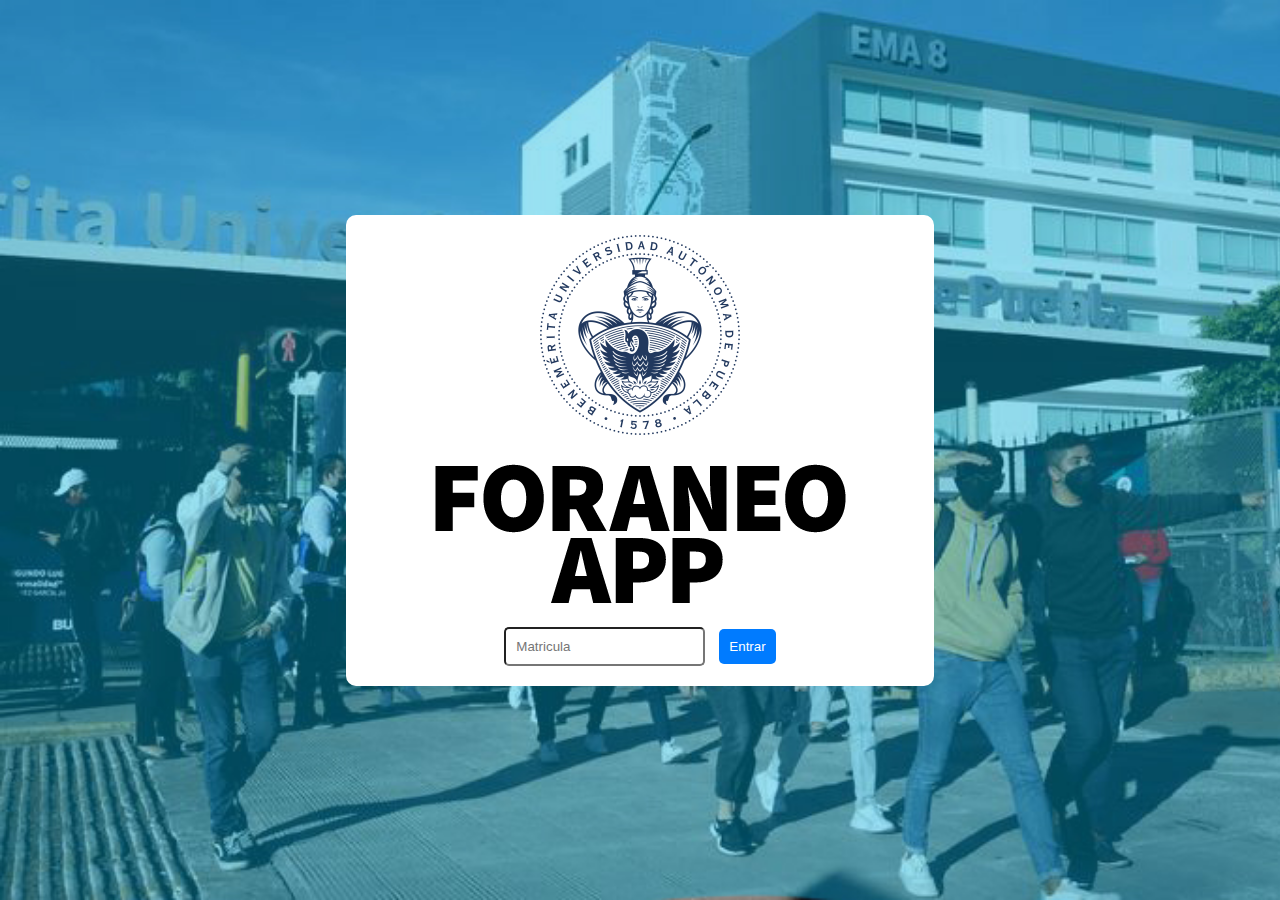
<file: index.html>
<!DOCTYPE html>
<html>
<head>
  <title>Foraneo APP</title>
  <link rel="icon" type="image/x-icon" href="favicon.ico">
  <style>
    body {
      background-image: url('Alumnos.png');
      background-repeat: no-repeat;
      background-attachment: fixed;
      background-size: cover;
      background-color: #00b5e2;
      margin: 0;
      padding: 0;
    }

    .welcome-container {
      display: flex;
      align-items: center;
      justify-content: center;
      height: 100vh;
    }

    .centered-box {
      display: flex;
      flex-direction: column;
      align-items: center;
      justify-content: center;
      background-color: #fff;
      padding: 20px;
      border-radius: 10px;
    }

    .logo {
      width: 200px;
      height: auto;
      margin-bottom: 20px;
    }
    .logo2{
      width: auto;
      height: auto;
      margin-bottom: 20px;

    }

    .search-box {
      display: flex;
      align-items: center;
    }

    .search-box input[type="text"] {
      padding: 10px;
      border-radius: 5px;
      margin-right: 10px;
    }

    .search-box button {
      padding: 10px;
      border: none;
      background-color: #007bff;
      color: #fff;
      border-radius: 5px;
      cursor: pointer;
    }

    .search-box button:hover {
      background-color: #0056b3;
    }
  </style>
</head>
<body>
  <div class="welcome-container">
    <div class="centered-box">   
      <img src="Logo_BUAP3.png" alt="BUAP Logo" class="logo">
      <img src="Logo_FA.png" alt ="BUAP Logo" class="logo2">  
      <div class="search-box">
        <form action="https://foraneo-app.github.io/Foraneo-App/mapa.html">
          <input type="text" id="search-input" placeholder="Matricula">
          <button type="submit" id="search-button">Entrar</button>
        </form>
      </div>
    </div>
  </div>
</body>
</html>
</file>
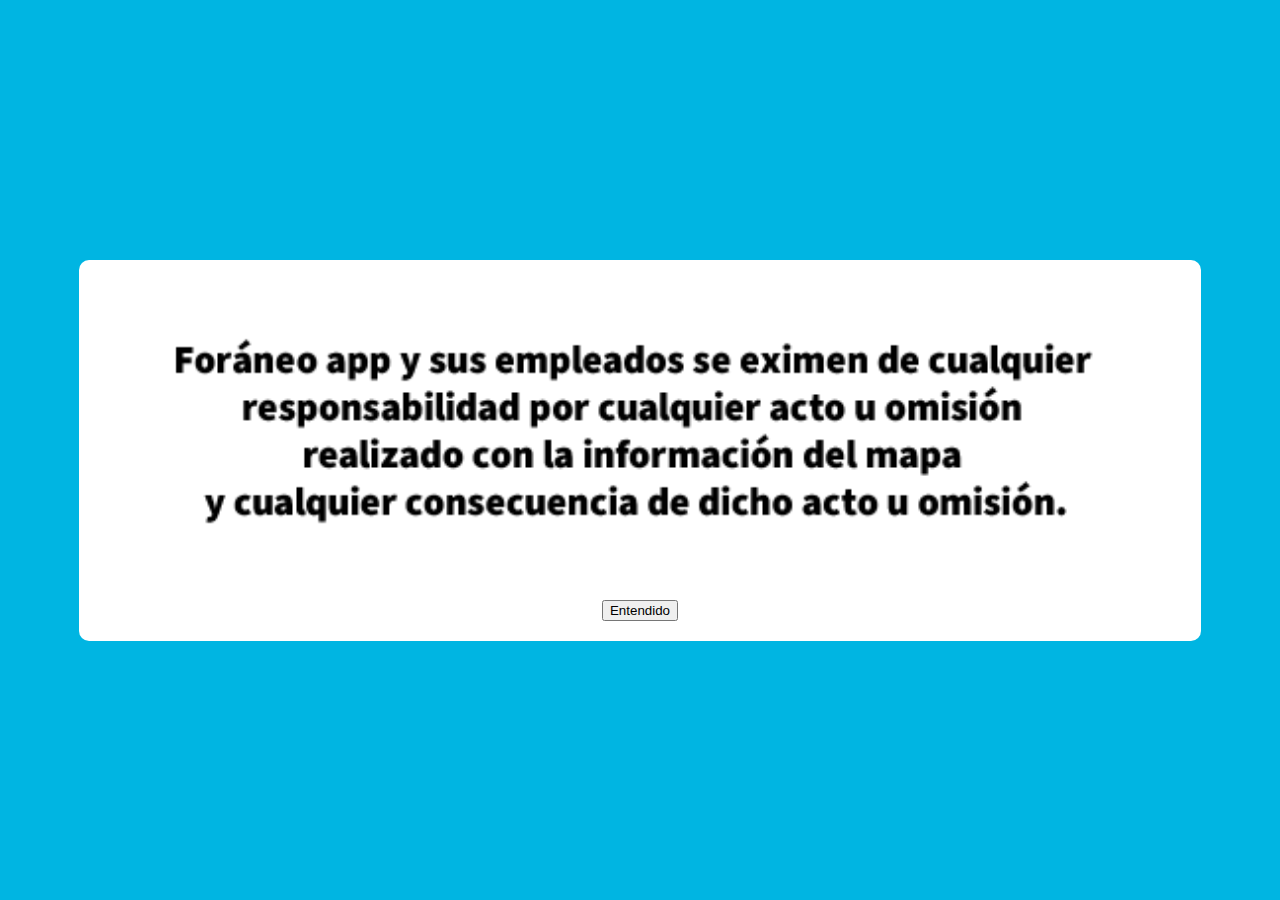
<file: legal.html>
<!DOCTYPE html>
<html>
<head>
  <title>Foraneo APP</title>
  <link rel="icon" type="image/x-icon" href="favicon.ico">
  <style>
    body {
      
      background-color: #00b5e2;
      margin: 0;
      padding: 0;
    }

    .welcome-container {
      display: flex;
      align-items: center;
      justify-content: center;
      height: 100vh;
    }

    .centered-box {
      display: flex;
      flex-direction: column;
      align-items: center;
      justify-content: center;
      background-color: #fff;
      padding: 20px;
      border-radius: 10px;
    }
    .search-button {
      padding: 10px;
      border: none;
      background-color: #007bff;
      color: #fff;
      border-radius: 5px;
      cursor: pointer;
    }
    .img {
      width: auto;
      height: 300px;
      margin-bottom: 20px;
    }
   
  </style>
</head>
<body>
  <div class="welcome-container">
    <div class="centered-box">
      <img src="Disclaimer.png" class="img">
        <form action="https://foraneo-app.github.io/Foraneo-App/mapa.html">
          <button type="submit" id="search-button">Entendido</button>
        </form>
      </div>
    </div>
  </div>
</body>
</html>
</file>
